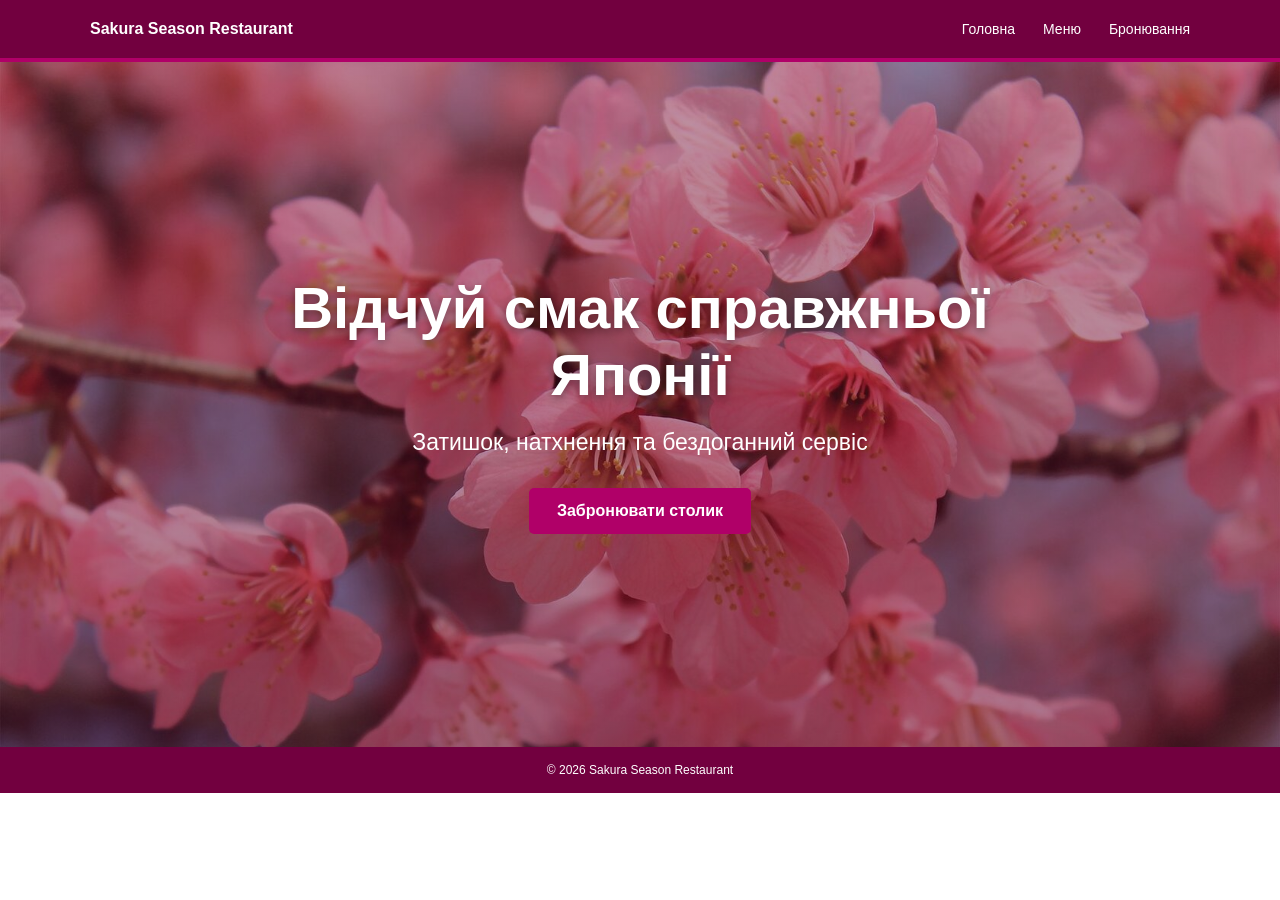
<file: index.html>
<!DOCTYPE html>
<html lang="uk">
<head>
    <meta charset="UTF-8">
    <meta name="viewport" content="width=device-width, initial-scale=1.0">
    <title>Sakura Season Restaurant</title>
    <link rel="stylesheet" href="style.css">
</head>

<body>

<header class="header">
    <div class="container nav-container">

        <a href="index.html" class="logo">
            Sakura Season Restaurant
        </a>

        <nav class="navigation">
            <a href="index.html">Головна</a>
            <a href="menu.html">Меню</a>
            <a href="booking.html">Бронювання</a>
        </nav>

    </div>
</header>

<main>

    <section class="hero">

        <div class="hero-content">

            <h1>Відчуй смак справжньої Японії</h1>

            <p>Затишок, натхнення та бездоганний сервіс</p>

            <a href="booking.html" class="main-button">
                Забронювати столик
            </a>

        </div>

    </section>

</main>

<footer class="footer">
    <p>© 2026 Sakura Season Restaurant</p>
</footer>

</body>
</html>
</file>
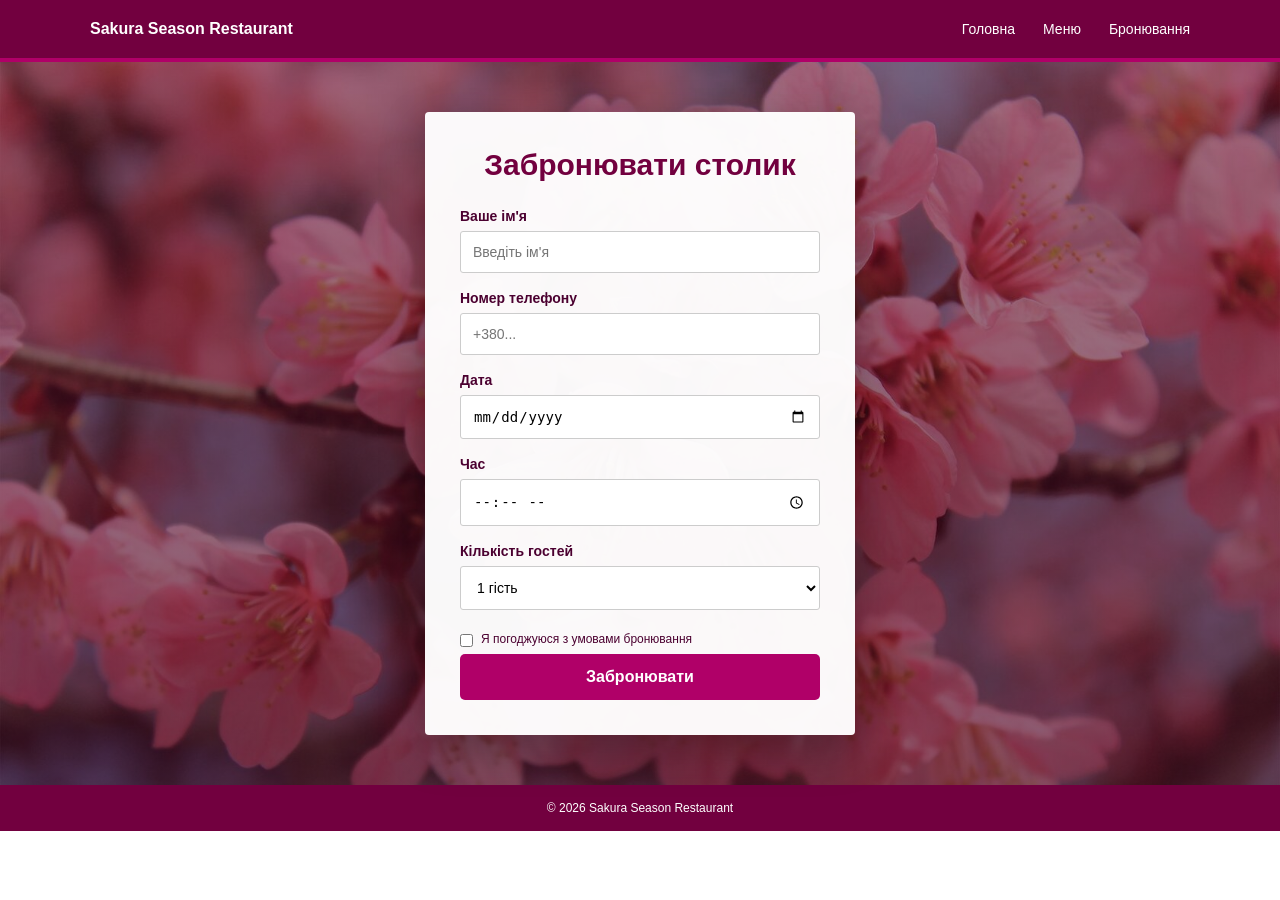
<file: booking.html>
<!DOCTYPE html>
<html lang="uk">
<head>
    <meta charset="UTF-8">
    <meta name="viewport" content="width=device-width, initial-scale=1.0">
    <title>Бронювання Sakura Restaurant</title>
    <link rel="stylesheet" href="style.css">
</head>

<body>

<header class="header">
    <div class="container nav-container">

        <a href="index.html" class="logo">
            Sakura Season Restaurant
        </a>

        <nav class="navigation">
            <a href="index.html">Головна</a>
            <a href="menu.html">Меню</a>
            <a href="booking.html">Бронювання</a>
        </nav>

    </div>
</header>

<main>

    <section class="booking-section">

        <div class="booking-overlay">

            <div class="booking-box">

                <h2>Забронювати столик</h2>

                <form>

                    <label for="name">Ваше ім'я</label>
                    <input type="text" id="name"
                    placeholder="Введіть ім'я" required>

                    <label for="phone">Номер телефону</label>
                    <input type="tel" id="phone"
                    placeholder="+380..." required>

                    <label for="date">Дата</label>
                    <input type="date" id="date" required>

                    <label for="time">Час</label>
                    <input type="time" id="time" required>

                    <label for="guests">Кількість гостей</label>

                    <select id="guests">
                        <option>1 гість</option>
                        <option>2 гості</option>
                        <option>3 гості</option>
                        <option>4 гості</option>
                        <option>5 гостей</option>
                        <option>6 гостей</option>
                    </select>

                    <label class="checkbox">
                        <input type="checkbox" required>
                        <span>
                            Я погоджуюся з умовами бронювання
                        </span>
                    </label>

                    <button type="submit" class="booking-button">
                        Забронювати
                    </button>

                </form>

            </div>

        </div>

    </section>

</main>

<footer class="footer">
    <p>© 2026 Sakura Season Restaurant</p>
</footer>

</body>
</html>
</file>
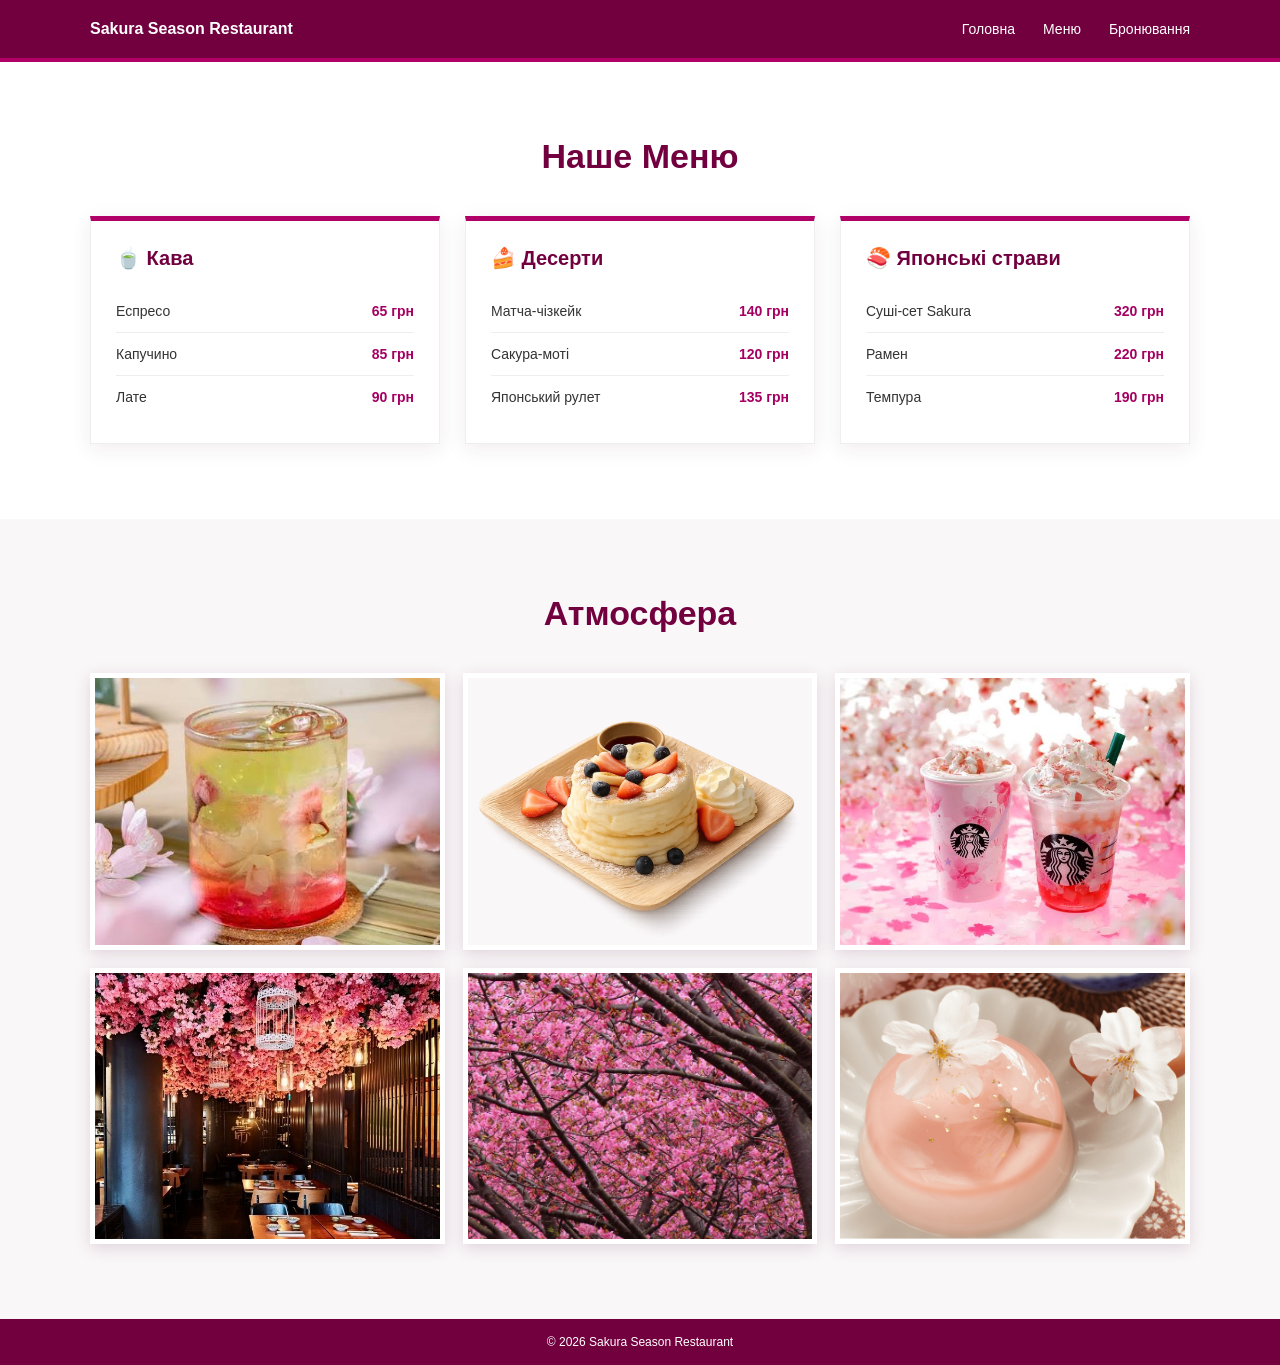
<file: menu.html>
<!DOCTYPE html>
<html lang="uk">
<head>
    <meta charset="UTF-8">
    <meta name="viewport" content="width=device-width, initial-scale=1.0">
    <title>Меню Sakura Restaurant</title>
    <link rel="stylesheet" href="style.css">
</head>

<body>

<header class="header">
    <div class="container nav-container">

        <a href="index.html" class="logo">
            Sakura Season Restaurant
        </a>

        <nav class="navigation">
            <a href="index.html">Головна</a>
            <a href="menu.html">Меню</a>
            <a href="booking.html">Бронювання</a>
        </nav>

    </div>
</header>

<main>

    <!-- МЕНЮ -->

    <section class="section menu-section">

        <div class="container">

            <h2>Наше Меню</h2>

            <div class="menu-grid">

                <article class="menu-card">

                    <h3>🍵 Кава</h3>

                    <div class="menu-item">
                        <span>Еспресо</span>
                        <span>65 грн</span>
                    </div>

                    <div class="menu-item">
                        <span>Капучино</span>
                        <span>85 грн</span>
                    </div>

                    <div class="menu-item">
                        <span>Лате</span>
                        <span>90 грн</span>
                    </div>

                </article>

                <article class="menu-card">

                    <h3>🍰 Десерти</h3>

                    <div class="menu-item">
                        <span>Матча-чізкейк</span>
                        <span>140 грн</span>
                    </div>

                    <div class="menu-item">
                        <span>Сакура-моті</span>
                        <span>120 грн</span>
                    </div>

                    <div class="menu-item">
                        <span>Японський рулет</span>
                        <span>135 грн</span>
                    </div>

                </article>

                <article class="menu-card">

                    <h3>🍣 Японські страви</h3>

                    <div class="menu-item">
                        <span>Суші-сет Sakura</span>
                        <span>320 грн</span>
                    </div>

                    <div class="menu-item">
                        <span>Рамен</span>
                        <span>220 грн</span>
                    </div>

                    <div class="menu-item">
                        <span>Темпура</span>
                        <span>190 грн</span>
                    </div>

                </article>

            </div>

        </div>

    </section>


    <!-- ГАЛЕРЕЯ -->

    <section class="section gallery-section">

        <div class="container">

            <h2>Атмосфера</h2>

            <div class="gallery-grid">

                <div class="gallery-item">
                    <img src="./tea.jpeg" alt="Чай">
                </div>

                <div class="gallery-item">
                    <img src="./pan.webp" alt="Десерт">
                </div>

                <div class="gallery-item">
                    <img src="./mainn.jpeg" alt="Сакура">
                </div>

                <div class="gallery-item">
                    <img src="./cafe.jpeg" alt="Ресторан">
                </div>

                <div class="gallery-item">
                    <img src="./mn1.png" alt="Напої">
                </div>

                <div class="gallery-item">
                    <img src="./jelly.png" alt="Інтер'єр">
                </div>

            </div>

        </div>

    </section>

</main>

<footer class="footer">
    <p>© 2026 Sakura Season Restaurant</p>
</footer>

</body>
</html>
</file>
<file: style.css>
* {
    margin: 0;
    padding: 0;
    box-sizing: border-box;
}

html {
    scroll-behavior: smooth;
}

body {
    font-family: Arial, Helvetica, sans-serif;
    color: #333;
    background: #fff;
}

.container {
    width: min(1100px, 92%);
    margin: 0 auto;
}


/* =========================
   HEADER
========================= */

.header {
    position: sticky;
    top: 0;
    z-index: 1000;

    background: #72003f;
    border-bottom: 4px solid #b00068;
}

.nav-container {
    min-height: 58px;

    display: flex;
    align-items: center;
    justify-content: space-between;
    gap: 30px;
}

.logo {
    color: white;
    text-decoration: none;

    font-size: 16px;
    font-weight: bold;
}

.navigation {
    display: flex;
    align-items: center;
    gap: 28px;
}

.navigation a {
    color: white;
    text-decoration: none;

    font-size: 14px;
    font-weight: 500;

    transition: 0.2s;
}

.navigation a:hover {
    color: #ffb4d7;
}

.menu-button {
    display: none;

    border: none;
    background: transparent;
    color: white;

    font-size: 25px;
    cursor: pointer;
}


/* =========================
   HERO
========================= */

.hero {
    min-height: 685px;

    display: flex;
    align-items: center;
    justify-content: center;

    text-align: center;

    background:
        linear-gradient(
            rgba(70, 0, 35, 0.35),
            rgba(70, 0, 35, 0.45)
        ),
        url("./mmm.jpeg") center / cover no-repeat;
}

.hero-content {
    width: min(800px, 90%);
    color: white;
}

.hero h1 {
    font-size: clamp(32px, 5vw, 58px);
    line-height: 1.15;
    margin-bottom: 20px;

    text-shadow: 0 3px 10px rgba(0, 0, 0, 0.4);
}

.hero p {
    font-size: clamp(17px, 2vw, 23px);
    margin-bottom: 32px;
}

.main-button,
.booking-button {
    display: inline-block;

    border: none;
    border-radius: 5px;

    padding: 14px 28px;

    background: #b00068;
    color: white;

    text-decoration: none;
    font-size: 16px;
    font-weight: bold;

    cursor: pointer;

    transition: 0.2s;
}

.main-button:hover,
.booking-button:hover {
    background: #8d0054;
    transform: translateY(-2px);
}


/* =========================
   GENERAL SECTIONS
========================= */

.section {
    padding: 75px 0;
}

.section h2 {
    margin-bottom: 40px;

    text-align: center;

    color: #72003f;
    font-size: 34px;
}


/* =========================
   MENU
========================= */

.menu-section {
    background: #fff;
}

.menu-grid {
    display: grid;
    grid-template-columns: repeat(3, 1fr);
    gap: 25px;
}

.menu-card {
    border: 1px solid #eee;
    border-top: 5px solid #b00068;

    padding: 25px;

    background: white;

    box-shadow: 0 5px 20px rgba(80, 0, 40, 0.08);
}

.menu-card h3 {
    margin-bottom: 20px;
    color: #72003f;
    font-size: 20px;
}

.menu-item {
    display: flex;
    justify-content: space-between;
    gap: 20px;

    padding: 13px 0;

    border-bottom: 1px solid #eee;

    font-size: 14px;
}

.menu-item:last-child {
    border-bottom: none;
}

.menu-item span:last-child {
    color: #a50061;
    font-weight: bold;
}


/* =========================
   GALLERY
========================= */

.gallery-section {
    background: #faf7f9;
}

.gallery-grid {
    display: grid;

    grid-template-columns: repeat(3, 1fr);

    gap: 18px;
}

.gallery-item {
    overflow: hidden;

    aspect-ratio: 1 / 0.78;

    border: 5px solid white;

    box-shadow: 0 4px 15px rgba(70, 0, 35, 0.15);
}

.gallery-image {
    width: 100%;
    height: 100%;

    transition: transform 0.4s ease;
}

.gallery-item:hover .gallery-image {
    transform: scale(1.08);
}


/*
   Заміни ці картинки на власні
   у папці images/
*/

.tea {
    background:
        linear-gradient(
            rgba(255, 170, 200, 0.1),
            rgba(255, 170, 200, 0.1)
        ),
        url("images/tea.jpg") center / cover;
}

.dessert {
    background:
        url("images/dessert.jpg") center / cover;
}

.sakura {
    background:
        url("images/sakura.jpg") center / cover;
}

.restaurant {
    background:
        url("images/restaurant.jpg") center / cover;
}

.drinks {
    background:
        url("images/drinks.jpg") center / cover;
}

.interior {
    background:
        url("images/interior.jpg") center / cover;
}


/* =========================
   BOOKING
========================= */

.booking-section {
    min-height: 650px;

    display: flex;
    align-items: center;
    justify-content: center;

    background:
        linear-gradient(
            rgba(55, 0, 28, 0.48),
            rgba(55, 0, 28, 0.58)
        ),
        url("./mmm.jpeg") center / cover no-repeat;
}

.booking-overlay {
    width: 100%;

    display: flex;
    justify-content: center;

    padding: 50px 20px;
}

.booking-box {
    width: min(430px, 100%);

    padding: 35px;

    background: rgba(255, 255, 255, 0.97);

    box-shadow: 0 15px 45px rgba(0, 0, 0, 0.3);

    border-radius: 4px;
}

.booking-box h2 {
    margin-bottom: 25px;

    text-align: center;

    color: #72003f;

    font-size: 30px;
    line-height: 1.2;
}

.booking-box form {
    display: flex;
    flex-direction: column;
}

.booking-box label {
    margin-bottom: 7px;

    color: #4b0030;

    font-size: 14px;
    font-weight: bold;
}

.booking-box input,
.booking-box select {
    width: 100%;

    padding: 12px;

    margin-bottom: 17px;

    border: 1px solid #ccc;
    border-radius: 3px;

    background: white;

    font-size: 14px;
}

.booking-box input:focus,
.booking-box select:focus {
    outline: none;
    border-color: #b00068;
    box-shadow: 0 0 0 2px rgba(176, 0, 104, 0.12);
}

.checkbox {
    display: flex !important;
    align-items: flex-start;

    gap: 8px;

    margin: 5px 0 20px;
}

.checkbox input {
    width: auto;
    margin: 2px 0 0;
}

.checkbox span {
    font-size: 12px;
    font-weight: normal;
}

.booking-button {
    width: 100%;
}


/* =========================
   FOOTER
========================= */

.footer {
    padding: 16px;

    background: #72003f;

    text-align: center;

    color: white;

    font-size: 12px;
}


/* =========================
   TABLET
========================= */

@media (max-width: 800px) {

    .navigation {
        gap: 15px;
    }

    .menu-grid {
        grid-template-columns: 1fr 1fr;
    }

    .gallery-grid {
        grid-template-columns: 1fr 1fr;
    }

    .hero {
        min-height: 450px;
    }
}


/* =========================
   PHONE
========================= */

@media (max-width: 600px) {

    .nav-container {
        min-height: 55px;
    }

    .logo {
        font-size: 13px;
    }

    .navigation {
        display: none;
    }

    .menu-button {
        display: block;
    }

    .hero {
        min-height: 420px;
    }

    .hero h1 {
        font-size: 32px;
    }

    .hero p {
        font-size: 16px;
    }

    .section {
        padding: 50px 0;
    }

    .section h2 {
        font-size: 28px;
        margin-bottom: 28px;
    }

    .menu-grid {
        grid-template-columns: 1fr;
    }

    .gallery-grid {
        grid-template-columns: 1fr 1fr;
        gap: 10px;
    }

    .gallery-item {
        border-width: 3px;
    }

    .booking-section {
        min-height: 600px;
    }

    .booking-box {
        padding: 25px 20px;
    }
}


/* =========================
   SMALL PHONE
========================= */

@media (max-width: 380px) {

    .gallery-grid {
        grid-template-columns: 1fr;
    }

    .hero h1 {
        font-size: 28px;
    }

    .logo {
        font-size: 12px;
    }
}


.gallery-item {
    overflow: hidden;
    aspect-ratio: 1 / 0.78;
    border: 5px solid white;
    box-shadow: 0 4px 15px rgba(70, 0, 35, 0.15);
}

.gallery-item img {
    width: 100%;
    height: 100%;
    object-fit: cover;
    transition: transform 0.4s ease;
}

.gallery-item:hover img {
    transform: scale(1.08);
}
</file>
